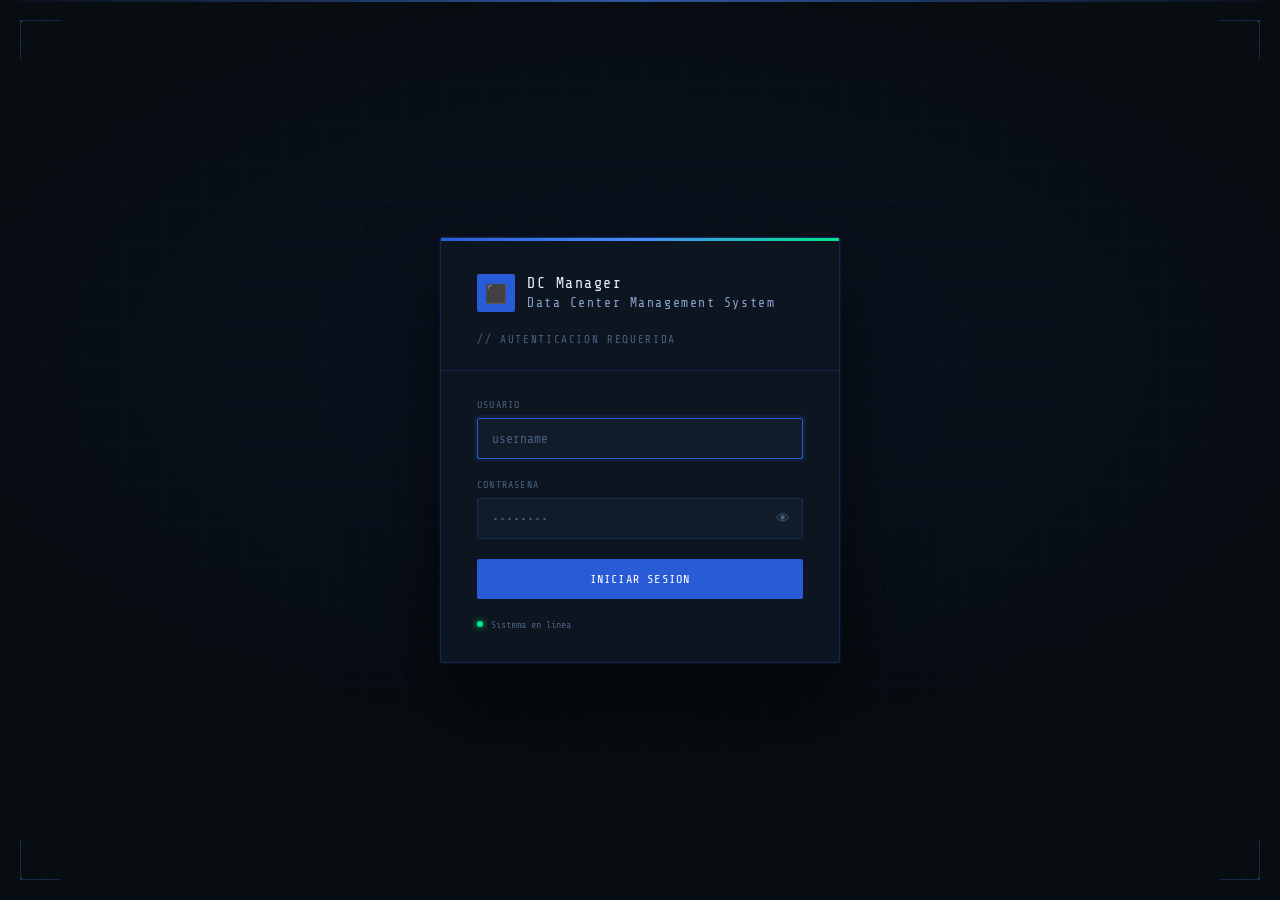
<file: dcm_final_v3/index.html>
<!DOCTYPE html>
<html lang="es">
<head>
  <meta charset="UTF-8">
  <meta name="viewport" content="width=device-width, initial-scale=1.0">
  <meta name="theme-color" content="#0f141a">
  <meta name="description" content="Gestión visual de racks, equipos y conexiones de Data Center">
  <meta name="apple-mobile-web-app-capable" content="yes">
  <meta name="apple-mobile-web-app-status-bar-style" content="black-translucent">
  <meta name="apple-mobile-web-app-title" content="DCManager">
  <title>Data Center Manager</title>
  <link rel="manifest" href="manifest.json">
  <link rel="apple-touch-icon" href="icons/icon-192.png">
  <link rel="icon" type="image/png" sizes="192x192" href="icons/icon-192.png">
  <link rel="stylesheet" href="styles.css">
</head>
<body>

<div id="app">

  <!-- ── TOPBAR ──────────────────────────────────────── -->
  <header id="topbar">
    <div class="topbar-logo">⬛ DC Manager</div>
    <div class="topbar-sep"></div>

    <!-- Locacion dropdown -->
    <div id="locacionDropdownWrap"></div>

    <div class="topbar-sep"></div>
    <span class="topbar-site-label">SITE:</span>
    <div class="site-btns" id="siteBtns"></div>
    <div class="topbar-spacer"></div>

    <!-- Barra de busqueda global -->
    <div class="global-search-wrap" id="globalSearchWrap">
      <div class="global-search-box">
        <span class="search-icon">🔍</span>
        <input type="text" id="globalSearch" placeholder="Buscar racks, equipos, conexiones..." autocomplete="off">
        <button class="search-clear-btn" id="searchClearBtn" title="Limpiar">✕</button>
      </div>
      <div class="search-dropdown" id="searchDropdown"></div>
    </div>

    <div class="topbar-sep"></div>

    <!-- Importar -->
    <button class="btn sm btn-import" id="btnImport" title="Importar CSV">⬆ Importar</button>
    <div class="topbar-sep"></div>

    <!-- Indicador MySQL -->
    <span id="syncStatus" class="sync-badge sync-loading">⟳ Conectando…</span>
    <div class="topbar-sep"></div>

    <button class="btn-theme" id="btnTheme" title="Cambiar tema [Alt+T]">☀️</button>
  </header>

  <!-- ── PANEL IZQUIERDO — Lista de Racks ────────────── -->
  <aside id="panel-left">
    <div class="panel-header">
      <span class="panel-title">RACKS</span>
      <button class="btn sm primary" id="btnNewRack" title="Nuevo rack [Alt+R]">＋ Nuevo</button>
    </div>
    <div class="panel-content">
      <div id="rackList" class="rack-list"></div>
    </div>
  </aside>

  <!-- ── PANEL CENTRAL ────────────────────────────────── -->
  <main id="panel-mid">

    <div id="rackViewPanel">
      <div class="panel-header">
        <span class="panel-title" id="rackViewTitle">RACK VIEW</span>
        <button class="btn sm" id="btnEditRack"  style="display:none" title="Editar rack">✏ Rack</button>
        <button class="btn sm primary" id="btnNewEquipo" style="display:none" title="Nuevo equipo [Alt+E]">＋ Equipo</button>
      </div>
      <div id="rackStats" class="rack-stats"></div>
      <div style="padding: 10px;">
        <div id="rackCanvas" class="rack-frame">
          <div class="empty-state">Selecciona un rack en la columna izquierda</div>
        </div>
      </div>
    </div>

    <div class="sep" style="margin: 0 10px;"></div>

    <div>
      <div class="panel-header">
        <span class="panel-title" id="equiposTitle">EQUIPOS</span>
      </div>
      <div class="panel-content">

        <div id="equipoList"></div>
      </div>
    </div>

  </main>

  <!-- ── PANEL DERECHO ────────────────────────────────── -->
  <aside id="panel-right">

    <div>
      <div class="panel-header">
        <span class="panel-title">DETALLE EQUIPO</span>
        <button class="btn sm" id="btnEditEquipo" style="display:none" title="Editar equipo">✏ Editar</button>
      </div>
      <div class="panel-content" id="equipoDetail">
        <div class="placeholder">
          <div class="placeholder-icon">💾</div>
          Selecciona un equipo
        </div>
      </div>
    </div>

    <div class="sep" style="margin: 0 14px;"></div>

    <div>
      <div class="panel-header">
        <span class="panel-title" id="conexTitle">CONEXIONES</span>
        <button class="btn sm primary" id="btnNewConex" style="display:none" onclick="openConexModal(null)" title="Nueva conexión [Alt+C]">＋</button>
      </div>
      <div class="panel-content">

        <div id="conexList"></div>
      </div>
    </div>

    <div class="sep" style="margin: 0 14px;"></div>

    <div>
      <div class="panel-header">
        <span class="panel-title">DETALLE CONEXION</span>
      </div>
      <div class="panel-content" id="conexDetail">
        <div class="placeholder">
          <div class="placeholder-icon">🔌</div>
          Selecciona una conexión
        </div>
      </div>
    </div>

  </aside>
</div>

<!-- ── MODAL OVERLAY ──────────────────────────────────── -->
<div id="overlay">
  <div class="modal" id="modal">
    <div class="modal-header">
      <span class="modal-title" id="modalTitle">—</span>
      <button class="modal-close" onclick="closeModal()" title="Cerrar [Esc]">✕</button>
    </div>
    <div class="modal-body"   id="modalBody"></div>
    <div class="modal-footer" id="modalFooter"></div>
  </div>
</div>

<script type="module" src="app.js"></script>
</body>
</html>
</file>
<file: dcm_final_v3/styles.css>
/* =========================================================
   styles.css — Data Center Manager PWA
   Inspirado fielmente en el Styles.css original JavaFX
========================================================= */

@import url('https://fonts.googleapis.com/css2?family=Share+Tech+Mono&family=Rajdhani:wght@400;600;700&family=IBM+Plex+Mono:wght@400;700&display=swap');

/* ── Reset + Variables ──────────────────────────────────── */
*, *::before, *::after { box-sizing: border-box; margin: 0; padding: 0; }

:root {
  /* Dark theme (default) */
  --bg:          #0b0e14;
  --bg2:         #0f141a;
  --bg3:         #111a24;
  --bg4:         #1a2535;
  --border:      rgba(255,255,255,0.10);
  --border2:     rgba(255,255,255,0.16);
  --text:        #e8eef6;
  --text2:       #c0cfe0;
  --text3:       rgba(192,207,224,0.55);
  --accent:      #2a5bd7;
  --accent2:     #4a9eff;
  --green:       #00c86e;
  --red:         #ff4d00;
  --mono:        'IBM Plex Mono', 'Share Tech Mono', monospace;
  --sans:        'Rajdhani', sans-serif;
  --unit-h:      34px;
  --radius:      10px;
  --transition:  0.18s ease;
}

/* Light theme override */
body.light {
  --bg:      #eef2f7;
  --bg2:     #f0f4f9;
  --bg3:     #ffffff;
  --bg4:     #dde6f0;
  --border:  rgba(0,0,0,0.12);
  --border2: rgba(0,0,0,0.18);
  --text:    #1a2332;
  --text2:   #2a3d55;
  --text3:   rgba(26,35,50,0.45);
  --accent:  #2a5bd7;
  --accent2: #1133aa;
  --green:   #009940;
  --red:     #cc2200;
}

html, body {
  height: 100%; width: 100%;
  font-family: var(--sans);
  font-size: 14px;
  background: var(--bg);
  color: var(--text);
  overflow: hidden;
}

/* ── Layout ─────────────────────────────────────────────── */
#app {
  display: grid;
  grid-template-columns: 260px 1fr 1fr;
  grid-template-rows: 48px 1fr;
  height: 100vh;
}

#topbar {
  grid-column: 1 / -1;
  grid-row: 1;
  background: var(--bg2);
  border-bottom: 1px solid var(--border);
  display: flex;
  align-items: center;
  padding: 0 16px;
  gap: 12px;
  user-select: none;
  z-index: 100;
}

#panel-left  { grid-column: 1; grid-row: 2; border-right: 1px solid var(--border); overflow-y: auto; }
#panel-mid   { grid-column: 2; grid-row: 2; border-right: 1px solid var(--border); overflow-y: auto; }
#panel-right { grid-column: 3; grid-row: 2; overflow-y: auto; }

@media (max-width: 900px) {
  #app {
    grid-template-columns: 1fr;
    grid-template-rows: 48px auto auto auto;
    height: auto;
    overflow: auto;
  }
  html, body { overflow: auto; }
  #panel-left, #panel-mid, #panel-right {
    border: none;
    border-bottom: 1px solid var(--border);
  }
}

/* ── Topbar ─────────────────────────────────────────────── */
.topbar-logo {
  font-family: var(--mono);
  font-size: 13px;
  font-weight: 700;
  color: var(--accent2);
  letter-spacing: 2px;
  text-transform: uppercase;
  white-space: nowrap;
  flex-shrink: 0;
}
.topbar-sep {
  width: 1px; height: 24px;
  background: var(--border);
  flex-shrink: 0;
}
.topbar-site-label {
  font-size: 11px;
  color: var(--text3);
  font-family: var(--mono);
  letter-spacing: 1px;
}
.site-btns { display: flex; gap: 4px; }

.btn-site {
  font-family: var(--mono);
  font-size: 12px; font-weight: 700;
  padding: 4px 10px;
  background: var(--bg3);
  border: 1px solid var(--border);
  border-radius: 6px;
  color: var(--text2);
  cursor: pointer;
  transition: var(--transition);
}
.btn-site:hover { background: var(--bg4); }
.btn-site.active { background: var(--accent); color: #fff; border-color: transparent; }

.topbar-spacer { flex: 1; }

.btn-theme {
  font-size: 16px; background: none; border: none;
  cursor: pointer; padding: 4px 8px; border-radius: 6px;
  color: var(--text2); transition: var(--transition);
}
.btn-theme:hover { background: var(--bg4); }

/* ── Panel headers ──────────────────────────────────────── */
.panel-header {
  display: flex; align-items: center;
  padding: 10px 14px 8px;
  border-bottom: 1px solid var(--border);
  gap: 8px;
  flex-shrink: 0;
}
.panel-title {
  font-family: var(--mono);
  font-size: 11px; font-weight: 700;
  color: var(--text3);
  letter-spacing: 2px;
  text-transform: uppercase;
  flex: 1;
}
.panel-content { padding: 10px 14px; }

/* ── Buttons ────────────────────────────────────────────── */
.btn {
  font-family: var(--sans);
  font-size: 13px; font-weight: 700;
  padding: 7px 14px;
  background: var(--bg4);
  border: 1px solid var(--border);
  border-radius: var(--radius);
  color: var(--text);
  cursor: pointer;
  transition: var(--transition);
  white-space: nowrap;
}
.btn:hover  { background: var(--bg3); border-color: var(--border2); }
.btn:active { opacity: 0.8; }
.btn.primary { background: var(--accent); border-color: transparent; color: #fff; }
.btn.primary:hover { background: #3568e5; }
.btn.danger  { background: rgba(255,77,0,0.12); border-color: rgba(255,77,0,0.3); color: #ff6633; }
.btn.danger:hover { background: rgba(255,77,0,0.22); }
.btn.sm { padding: 4px 10px; font-size: 12px; }
.btn:disabled { opacity: 0.4; cursor: not-allowed; }

/* ── Inputs ─────────────────────────────────────────────── */
input[type=text],
input[type=number],
select,
textarea {
  font-family: var(--sans);
  font-size: 13px;
  padding: 7px 10px;
  background: var(--bg3);
  border: 1px solid var(--border);
  border-radius: var(--radius);
  color: var(--text);
  outline: none;
  width: 100%;
  transition: border-color var(--transition);
}
input::placeholder { color: var(--text3); }
input:focus, select:focus, textarea:focus { border-color: var(--accent2); }

/* ── Rack list ──────────────────────────────────────────── */
.rack-list { display: flex; flex-direction: column; gap: 4px; }

.rack-item {
  display: flex; align-items: center; gap: 8px;
  padding: 8px 10px;
  border-radius: 8px;
  cursor: pointer;
  border: 1px solid transparent;
  transition: var(--transition);
}
.rack-item:hover    { background: rgba(255,255,255,0.04); border-color: var(--border); }
.rack-item.selected { background: rgba(42,91,215,0.15);   border-color: rgba(42,91,215,0.4); }
.rack-item.dragging { opacity: 0.4; }
.rack-item.drag-over { border-color: var(--accent2); background: rgba(74,158,255,0.12); }
.rack-drag-handle {
  cursor: grab; color: var(--text3); font-size: 14px;
  flex-shrink: 0; line-height: 1; user-select: none;
}
.rack-drag-handle:active { cursor: grabbing; }

/* ── Drag & drop de equipos en el rack ─────────────────── */
.equipo-block.dragging { opacity: 0.4; }
.equipo-block.drag-over,
.rack-unit.drag-over { outline: 2px dashed var(--accent2); outline-offset: -2px; background: rgba(74,158,255,0.10); }

.rack-id {
  font-family: var(--mono);
  font-size: 11px; font-weight: 700;
  color: var(--accent2); min-width: 36px;
}
.rack-info  { flex: 1; min-width: 0; }
.rack-name  { font-size: 13px; font-weight: 700; color: var(--text); white-space: nowrap; overflow: hidden; text-overflow: ellipsis; }
.rack-meta  { font-size: 11px; color: var(--text3); font-family: var(--mono); }
.rack-ubadge {
  font-family: var(--mono); font-size: 10px;
  padding: 2px 6px; background: var(--bg3);
  border: 1px solid var(--border); border-radius: 4px;
  color: var(--text3); flex-shrink: 0;
}

/* ── Rack visual view ───────────────────────────────────── */
.rack-frame {
  background: rgba(255,255,255,0.02);
  border: 1px solid var(--border);
  border-radius: 12px;
  overflow: hidden;
}
/* equivalente a .rack-chassis del CSS original */
body.light .rack-frame {
  background: rgba(0,0,0,0.02);
  border-color: rgba(0,0,0,0.14);
}

.rack-stats {
  display: flex; gap: 12px;
  padding: 6px 10px;
  background: rgba(255,255,255,0.02);
  border-bottom: 1px solid var(--border);
  font-family: var(--mono); font-size: 10px; color: var(--text3);
  flex-wrap: wrap;
}
.rack-stat-val { color: var(--text2); font-weight: 700; }

/* U slots */
.rack-unit {
  display: flex; align-items: center;
  height: var(--unit-h);
  border-bottom: 1px solid rgba(255,255,255,0.06);
  transition: background var(--transition);
  cursor: pointer;
  padding: 0 4px;
}
.rack-unit:hover { background: rgba(255,255,255,0.05); }
body.light .rack-unit { border-bottom-color: rgba(0,0,0,0.06); }
body.light .rack-unit:hover { background: rgba(0,0,0,0.04); }

.rack-unit-empty { background: rgba(255,255,255,0.01); }
body.light .rack-unit-empty { background: rgba(0,0,0,0.01); }

.u-num {
  font-family: var(--mono); font-size: 10px; font-weight: 700;
  color: rgba(232,238,246,0.4); min-width: 26px; padding-left: 4px;
  flex-shrink: 0;
}
body.light .u-num { color: rgba(26,35,50,0.35); }

.screw { font-size: 9px; color: #252525; flex-shrink: 0; padding: 0 3px; }
body.light .screw { color: #8a9aaa; }

.slot-empty-text {
  font-family: var(--mono); font-size: 10px;
  color: rgba(232,238,246,0.25); flex: 1;
  overflow: hidden; text-overflow: ellipsis; white-space: nowrap;
}
body.light .slot-empty-text { color: rgba(26,35,50,0.25); }

.install-hint {
  font-family: var(--mono); font-size: 9px;
  color: rgba(74,158,255,0.0); transition: color var(--transition);
}
.rack-unit:hover .install-hint { color: rgba(74,158,255,0.7); }

/* Equipo block */
.equipo-block {
  border: 1px solid var(--border2);
  border-radius: 10px; overflow: hidden;
  background: rgba(255,255,255,0.04);
  cursor: pointer; transition: var(--transition);
  margin: 1px 0;
}
.equipo-block:hover   { background: rgba(255,255,255,0.07); }
.equipo-block.selected { border-color: rgba(42,91,215,0.8); background: rgba(42,91,215,0.12); }

body.light .equipo-block         { background: rgba(255,255,255,0.7); border-color: rgba(0,0,0,0.14); }
body.light .equipo-block:hover   { background: rgba(255,255,255,0.85); }
body.light .equipo-block.selected { border-color: rgba(42,91,215,0.85); background: rgba(42,91,215,0.10); }

/* LED strip */
.led-strip { width: 5px; flex-shrink: 0; align-self: stretch; }
.led-active   { background: #00c86e; box-shadow: 0 0 6px #00c86e88; }
.led-error    { background: #ff4d00; box-shadow: 0 0 6px #ff4d0088; }
.led-inactive { background: #333; }

body.light .led-active   { background: #009940; box-shadow: 0 0 4px #00994066; }
body.light .led-error    { background: #cc2200; box-shadow: 0 0 4px #cc220066; }
body.light .led-inactive { background: #ccc; }

.eq-header {
  display: flex; align-items: center;
  height: var(--unit-h);
  padding: 0 8px 0 0;
  border-bottom: 1px solid rgba(255,255,255,0.07);
  gap: 6px;
}
body.light .eq-header { border-bottom-color: rgba(0,0,0,0.07); }

.eq-name  { font-family: var(--mono); font-size: 11px; font-weight: 700; color: var(--text); min-width: 80px; white-space: nowrap; overflow: hidden; text-overflow: ellipsis; }
.eq-model { font-family: var(--mono); font-size: 9px; color: #404858; flex: 1; overflow: hidden; text-overflow: ellipsis; white-space: nowrap; }
body.light .eq-model { color: #8899bb; }
.eq-svc   { font-family: var(--mono); font-size: 9px; font-weight: 700; color: #386888; white-space: nowrap; }
body.light .eq-svc { color: #2a5a88; }

.eq-line {
  display: flex; align-items: center;
  height: var(--unit-h);
  border-bottom: 1px solid rgba(255,255,255,0.05);
}
body.light .eq-line { border-bottom-color: rgba(0,0,0,0.05); }

.eq-vent { font-family: var(--mono); font-size: 9px; color: #1a1a1a; flex: 1; padding: 0 6px; overflow: hidden; white-space: nowrap; }
body.light .eq-vent { color: #b0bcc8; }
.u-sec   { font-family: var(--mono); font-size: 9px; font-weight: 700; color: #282828; padding-right: 6px; }
body.light .u-sec { color: #7a8a99; }

.rack-led-divider { width: 2px; height: 26px; background: #0a0a0a; flex-shrink: 0; }
body.light .rack-led-divider { background: #ccd5de; }

/* Port badges */
.port-badge {
  font-family: var(--mono); font-size: 9px;
  padding: 1px 5px; border-radius: 3px; border: 1px solid;
  white-space: nowrap; flex-shrink: 0;
}
.port-eth    { background: linear-gradient(to bottom,#102048,#081430); border-color:#1848a0; color:#4088ff; }
.port-fiber  { background: linear-gradient(to bottom,#3a1800,#200e00); border-color:#804800; color:#ff8828; }
.port-serial { background: linear-gradient(to bottom,#0a2810,#051408); border-color:#206040; color:#30c860; }
.port-generic { background: #1e1e1e; border-color:#383838; color:#787878; }

body.light .port-eth    { background:#e8eeff; border-color:#2244bb; color:#1133aa; }
body.light .port-fiber  { background:#fff3e0; border-color:#cc7700; color:#aa4400; }
body.light .port-serial { background:#e8f5ec; border-color:#2a8050; color:#1a6030; }
body.light .port-generic { background:#f0f0f0; border-color:#aaa; color:#555; }

/* ── Pills ──────────────────────────────────────────────── */
.pill {
  display: inline-block;
  font-family: var(--mono); font-size: 10px; font-weight: 700;
  padding: 2px 8px; border-radius: 999px;
  border: 1px solid rgba(255,255,255,0.14);
  color: var(--text2); white-space: nowrap; flex-shrink: 0;
}
.pill-active   { background: rgba(0,200,110,0.15); border-color: rgba(0,200,110,0.35); color: #00c86e; }
.pill-inactive { background: rgba(255,255,255,0.06); border-color: rgba(255,255,255,0.12); }
.pill-error    { background: rgba(255,77,0,0.15); border-color: rgba(255,77,0,0.35); color: #ff6633; }

body.light .pill { border-color: rgba(0,0,0,0.14); color: var(--text2); }
body.light .pill-active   { background: rgba(0,160,80,0.12); border-color: rgba(0,160,80,0.3); color: #007030; }
body.light .pill-inactive { background: rgba(0,0,0,0.06); border-color: rgba(0,0,0,0.12); }
body.light .pill-error    { background: rgba(200,40,0,0.10); border-color: rgba(200,40,0,0.28); color: #aa2200; }

/* ── Equipo list ────────────────────────────────────────── */
.eq-list-item {
  display: flex; align-items: center; gap: 8px;
  padding: 8px 10px; border-radius: 8px;
  border: 1px solid transparent; cursor: pointer;
  transition: var(--transition);
}
.eq-list-item:hover    { background: rgba(255,255,255,0.04); border-color: var(--border); }
.eq-list-item.selected { background: rgba(42,91,215,0.12); border-color: rgba(42,91,215,0.35); }

.eq-u-badge {
  font-family: var(--mono); font-size: 10px; font-weight: 700;
  padding: 2px 7px; border-radius: 5px;
  background: var(--bg4); border: 1px solid var(--border);
  color: var(--text3); min-width: 36px; text-align: center;
}
.eq-list-name  { font-weight: 700; font-size: 13px; min-width: 90px; white-space: nowrap; overflow: hidden; text-overflow: ellipsis; }
.eq-list-model { font-size: 11px; color: var(--text3); font-family: var(--mono); flex: 1; white-space: nowrap; overflow: hidden; text-overflow: ellipsis; }

/* ── Detail panel ───────────────────────────────────────── */
.detail-box {
  background: rgba(255,255,255,0.02);
  border: 1px solid var(--border);
  border-radius: 10px; padding: 12px;
}
body.light .detail-box { background: rgba(0,0,0,0.02); }

.detail-row {
  display: flex; gap: 8px; align-items: flex-start;
  padding: 4px 0; border-bottom: 1px solid rgba(255,255,255,0.04);
}
.detail-row:last-child { border-bottom: none; }
body.light .detail-row { border-bottom-color: rgba(0,0,0,0.05); }

.detail-key {
  font-family: var(--mono); font-size: 10px; font-weight: 700;
  color: var(--text3); min-width: 90px;
  padding-top: 1px; letter-spacing: 0.5px;
}
.detail-val { font-size: 13px; color: var(--text); word-break: break-all; flex: 1; }

/* ── Conexion list ──────────────────────────────────────── */
.conn-item {
  display: flex; align-items: center; gap: 8px;
  padding: 7px 10px; border-radius: 8px;
  border: 1px solid transparent; cursor: pointer;
  transition: var(--transition);
}
.conn-item:hover    { background: rgba(255,255,255,0.04); border-color: var(--border); }
.conn-item.selected { background: rgba(42,91,215,0.12); border-color: rgba(42,91,215,0.35); }

.led-dot { font-size: 10px; flex-shrink: 0; }
.led-dot-activo   { color: #00c86e; text-shadow: 0 0 6px #00c86e; }
.led-dot-error    { color: #ff4d00; text-shadow: 0 0 6px #ff4d00; }
.led-dot-inactivo { color: #444; }
body.light .led-dot-activo   { color: #009940; text-shadow: 0 0 4px #009940; }
body.light .led-dot-error    { color: #cc2200; text-shadow: 0 0 4px #cc2200; }
body.light .led-dot-inactivo { color: #aaa; }

.conn-id    { font-family: var(--mono); font-size: 10px; color: var(--text3); min-width: 60px; }
.conn-arrow { font-family: var(--mono); font-size: 9px; color: #2a4a5a; flex-shrink: 0; }
body.light .conn-arrow { color: #8899bb; }
.conn-dest  { font-family: var(--mono); font-size: 11px; font-weight: 700; color: #5888a8; flex: 1; white-space: nowrap; overflow: hidden; text-overflow: ellipsis; }
body.light .conn-dest { color: #224488; }

/* ── Modal ──────────────────────────────────────────────── */
#overlay {
  position: fixed; inset: 0;
  background: rgba(0,0,0,0.65);
  z-index: 500; display: none;
  align-items: center; justify-content: center;
}
#overlay.active { display: flex; }

.modal {
  background: var(--bg2);
  border: 1px solid var(--border2);
  border-radius: 14px;
  width: 480px; max-width: 95vw;
  max-height: 92vh; overflow-y: auto;
  display: flex; flex-direction: column;
  animation: fadeUp 0.18s ease;
}
@keyframes fadeUp {
  from { opacity: 0; transform: translateY(16px); }
  to   { opacity: 1; transform: none; }
}

.modal-header {
  display: flex; align-items: center; gap: 8px;
  padding: 16px 18px 12px;
  border-bottom: 1px solid var(--border);
  flex-shrink: 0;
}
.modal-title {
  font-family: var(--mono); font-size: 12px; font-weight: 700;
  color: var(--text); letter-spacing: 1px; flex: 1;
}
.modal-close {
  background: none; border: none; color: var(--text3);
  font-size: 18px; cursor: pointer; padding: 0 4px;
  transition: color var(--transition);
}
.modal-close:hover { color: var(--text); }

.modal-body   { padding: 16px 18px; flex: 1; }
.modal-footer {
  padding: 12px 18px 16px;
  border-top: 1px solid var(--border);
  display: flex; justify-content: flex-end; gap: 8px;
  flex-shrink: 0;
}

.form-grid {
  display: grid;
  grid-template-columns: 100px 1fr;
  gap: 8px 10px;
  align-items: center;
}
.form-label {
  font-family: var(--mono); font-size: 11px; font-weight: 700;
  color: var(--text3); text-align: right; letter-spacing: 0.5px;
}

/* ── Slot grid ──────────────────────────────────────────── */
.slot-grid {
  display: grid;
  grid-template-columns: repeat(5, 1fr);
  gap: 4px; max-height: 220px; overflow-y: auto;
  padding: 6px;
  background: rgba(255,255,255,0.02);
  border: 1px solid var(--border); border-radius: 8px;
}
.slot-btn {
  font-family: var(--mono); font-size: 10px; font-weight: 700;
  padding: 5px 4px; border-radius: 5px;
  border: 1px solid var(--border);
  background: var(--bg3); color: var(--text2);
  cursor: pointer; text-align: center;
  transition: var(--transition);
}
.slot-btn:hover    { background: var(--bg4); }
.slot-btn.selected { background: #1a3d6e; border-color: #4a9eff; color: #fff; }
.slot-btn.occupied { background: #3a1a1a; border-color: rgba(255,80,0,0.4); color: #ff7070; cursor: not-allowed; }

body.light .slot-btn.occupied { background: #fde8e8; border-color: rgba(200,40,0,0.3); color: #aa2200; }

/* ── Alert / Confirm ────────────────────────────────────── */
.alert-overlay {
  position: fixed; inset: 0;
  background: rgba(0,0,0,0.7);
  z-index: 1000;
  display: flex; align-items: center; justify-content: center;
}
.alert-box {
  background: var(--bg2);
  border: 1px solid var(--border2);
  border-radius: 12px;
  padding: 22px 24px;
  max-width: 380px; width: 90vw;
  animation: fadeUp 0.15s ease;
}
.alert-msg  { font-size: 14px; color: var(--text); margin-bottom: 18px; line-height: 1.6; }
.alert-btns { display: flex; justify-content: flex-end; gap: 8px; }

/* ── Context menu ───────────────────────────────────────── */
.ctx-menu {
  position: fixed;
  background: var(--bg2);
  border: 1px solid var(--border2);
  border-radius: 8px; padding: 4px;
  z-index: 999; min-width: 190px;
  box-shadow: 0 8px 32px rgba(0,0,0,0.6);
  animation: fadeUp 0.12s ease;
}
.ctx-item {
  font-size: 13px; padding: 8px 12px;
  border-radius: 5px; cursor: pointer;
  color: var(--text); transition: background var(--transition);
}
.ctx-item:hover        { background: rgba(255,255,255,0.06); }
.ctx-item.danger       { color: #ff6633; }
.ctx-item.danger:hover { background: rgba(255,77,0,0.10); }
.ctx-sep { height: 1px; background: var(--border); margin: 4px 0; }

/* ── Misc helpers ───────────────────────────────────────── */
.section-label {
  font-family: var(--mono); font-size: 10px; font-weight: 700;
  color: var(--text3); letter-spacing: 1.5px; text-transform: uppercase;
  margin: 12px 0 6px;
}
.section-label:first-child { margin-top: 0; }

.hint      { font-size: 11px; color: var(--text3); font-family: var(--mono); }
.error-text { font-size: 12px; color: #ff4d4d; font-weight: 700; margin-top: 6px; }
body.light .error-text { color: #cc2200; }

.search-row { display: flex; gap: 6px; align-items: center; margin-bottom: 8px; }
.search-row input { flex: 1; }

.action-row { display: flex; gap: 6px; flex-wrap: wrap; margin-top: 10px; }
.sep        { height: 1px; background: var(--border); margin: 10px 0; }

.empty-state {
  text-align: center; padding: 28px;
  font-family: var(--mono); font-size: 11px;
  color: var(--text3); line-height: 2.2;
}
.placeholder {
  display: flex; flex-direction: column;
  align-items: center; justify-content: center;
  height: 140px; color: var(--text3);
  font-family: var(--mono); font-size: 12px;
  text-align: center; gap: 8px;
}
.placeholder-icon { font-size: 32px; opacity: 0.3; }

/* ── Scrollbars ─────────────────────────────────────────── */
::-webkit-scrollbar { width: 6px; height: 6px; }
::-webkit-scrollbar-track { background: transparent; }
::-webkit-scrollbar-thumb { background: rgba(255,255,255,0.12); border-radius: 3px; }
body.light ::-webkit-scrollbar-thumb { background: rgba(0,0,0,0.14); }

/* ── Indicador de estado MySQL ──────────────────────────── */
.sync-badge {
  font-family: var(--mono);
  font-size: 11px; font-weight: 700;
  padding: 3px 10px; border-radius: 6px;
  border: 1px solid;
  white-space: nowrap;
  flex-shrink: 0;
  transition: var(--transition);
}
.sync-loading { background: rgba(74,158,255,0.10); border-color: rgba(74,158,255,0.30); color: #4a9eff; }
.sync-ok      { background: rgba(0,200,110,0.10);  border-color: rgba(0,200,110,0.30);  color: #00c86e; }
.sync-offline { background: rgba(255,255,255,0.05);border-color: rgba(255,255,255,0.15);color: var(--text3); }
.sync-error   { background: rgba(255,77,0,0.10);   border-color: rgba(255,77,0,0.30);   color: #ff6633; }

body.light .sync-ok      { background: rgba(0,160,80,0.10);  border-color: rgba(0,160,80,0.25);  color: #007030; }
body.light .sync-error   { background: rgba(200,40,0,0.08);  border-color: rgba(200,40,0,0.25);  color: #aa2200; }
body.light .sync-offline { background: rgba(0,0,0,0.04);     border-color: rgba(0,0,0,0.14);     color: var(--text3); }
body.light .sync-loading { background: rgba(42,91,215,0.08); border-color: rgba(42,91,215,0.25); color: var(--accent); }

/* ── Botones de acción en rack items ────────────────────── */
.rack-actions {
  display: flex;
  gap: 3px;
  opacity: 0;
  transition: opacity var(--transition);
  flex-shrink: 0;
}
.rack-item:hover .rack-actions,
.rack-item.selected .rack-actions {
  opacity: 1;
}
.btn-rack-edit,
.btn-rack-delete {
  background: none;
  border: 1px solid var(--border);
  border-radius: 5px;
  padding: 2px 6px;
  font-size: 12px;
  cursor: pointer;
  color: var(--text2);
  transition: var(--transition);
  line-height: 1.4;
}
.btn-rack-edit:hover   { background: rgba(42,91,215,0.2); border-color: rgba(42,91,215,0.4); }
.btn-rack-delete:hover { background: rgba(255,77,0,0.15); border-color: rgba(255,77,0,0.35); color: #ff6633; }

/* ── Import Button ───────────────────────────────────────── */
.btn-import {
  background: rgba(0,200,110,0.12);
  border-color: rgba(0,200,110,0.3);
  color: #00c86e;
  letter-spacing: 1px;
}
.btn-import:hover { background: rgba(0,200,110,0.22); border-color: rgba(0,200,110,0.5); }
body.light .btn-import { background: rgba(0,160,80,0.10); border-color: rgba(0,160,80,0.3); color: #007030; }

/* ── Import Modal ────────────────────────────────────────── */
.import-tabs {
  display: flex; gap: 4px; margin-bottom: 16px;
}
.import-tab {
  flex: 1; padding: 8px 0; font-family: var(--mono);
  font-size: 11px; font-weight: 700; letter-spacing: 1.5px;
  text-transform: uppercase; text-align: center;
  background: var(--bg3); border: 1px solid var(--border);
  border-radius: var(--radius); color: var(--text3);
  cursor: pointer; transition: var(--transition);
}
.import-tab:hover { background: var(--bg4); color: var(--text); }
.import-tab.active {
  background: rgba(42,91,215,0.18); border-color: rgba(42,91,215,0.5);
  color: #fff;
}
.import-drop-zone {
  border: 2px dashed var(--border2); border-radius: 10px;
  padding: 28px 20px; text-align: center;
  font-family: var(--mono); font-size: 12px; color: var(--text3);
  cursor: pointer; transition: var(--transition);
  background: rgba(255,255,255,0.01);
}
.import-drop-zone:hover, .import-drop-zone.dragover {
  border-color: rgba(42,91,215,0.6);
  background: rgba(42,91,215,0.06);
  color: var(--text);
}
.import-drop-zone .drop-icon { font-size: 28px; margin-bottom: 8px; }
.import-preview {
  margin-top: 14px; max-height: 220px; overflow-y: auto;
  border: 1px solid var(--border); border-radius: 8px;
  font-family: var(--mono); font-size: 11px;
}
.import-preview table {
  width: 100%; border-collapse: collapse;
}
.import-preview th {
  position: sticky; top: 0;
  background: var(--bg3); color: var(--text3);
  padding: 5px 8px; text-align: left;
  border-bottom: 1px solid var(--border2);
  font-size: 10px; letter-spacing: 1px; text-transform: uppercase;
}
.import-preview td {
  padding: 4px 8px; border-bottom: 1px solid rgba(255,255,255,0.04);
  color: var(--text); max-width: 160px;
  white-space: nowrap; overflow: hidden; text-overflow: ellipsis;
}
.import-preview tr:hover td { background: rgba(255,255,255,0.03); }
.import-preview .cell-na { color: var(--text3); font-style: italic; }
.import-preview .cell-ok { color: #00c86e; }
.import-preview .cell-warn { color: #ffaa33; }
.import-stats {
  display: flex; gap: 12px; margin-top: 10px; flex-wrap: wrap;
}
.import-stat {
  font-family: var(--mono); font-size: 11px;
  padding: 4px 10px; border-radius: 5px;
  background: var(--bg3); border: 1px solid var(--border);
  color: var(--text3);
}
.import-stat b { color: var(--text); }
.import-hint {
  font-family: var(--mono); font-size: 10px; color: var(--text3);
  margin-top: 10px; line-height: 1.8;
}
.import-result {
  margin-top: 12px; padding: 10px 14px;
  border-radius: 8px; font-family: var(--mono); font-size: 12px;
  display: none;
}
.import-result.ok    { background: rgba(0,200,110,0.10); border: 1px solid rgba(0,200,110,0.3); color: #00c86e; }
.import-result.error { background: rgba(255,77,0,0.10);  border: 1px solid rgba(255,77,0,0.3);  color: #ff6633; }

/* ════════════════════════════════════════════════════════
   LOCACION DROPDOWN
   ════════════════════════════════════════════════════════ */
.loc-dropdown { position: relative; }

.loc-dropdown-btn {
  display: flex; align-items: center; gap: 6px;
  background: var(--bg3); border: 1px solid var(--border2);
  border-radius: var(--radius); padding: 4px 10px;
  color: var(--text); font-size: 12px; font-weight: 700;
  font-family: var(--sans); cursor: pointer;
  transition: var(--transition); white-space: nowrap;
  max-width: 180px;
}
.loc-dropdown-btn:hover { background: var(--bg4); border-color: var(--accent); }
.loc-icon  { font-size: 13px; flex-shrink: 0; }
.loc-arrow { font-size: 10px; opacity: .6; flex-shrink: 0; transition: transform var(--transition); }
#locDropdownMenu.open ~ .loc-dropdown-btn .loc-arrow,
.loc-dropdown-btn:has(+ .loc-dropdown-menu.open) .loc-arrow { transform: rotate(180deg); }

#locDropdownLabel { overflow: hidden; text-overflow: ellipsis; white-space: nowrap; max-width: 120px; }

.loc-dropdown-menu {
  display: none; position: absolute; top: calc(100% + 6px); left: 0;
  min-width: 240px; background: var(--bg2);
  border: 1px solid var(--border2); border-radius: 10px;
  padding: 4px; z-index: 500;
  box-shadow: 0 8px 32px rgba(0,0,0,0.5);
  animation: fadeUp 0.12s ease;
}
.loc-dropdown-menu.open { display: block; }

.loc-menu-item {
  display: flex; align-items: center; justify-content: space-between;
  padding: 8px 10px; border-radius: 6px; cursor: pointer;
  font-size: 13px; color: var(--text);
  transition: background var(--transition);
}
.loc-menu-item:hover  { background: rgba(255,255,255,0.06); }
.loc-menu-item.active { background: rgba(42,91,215,0.15); color: #fff; }
.loc-menu-name { flex: 1; overflow: hidden; text-overflow: ellipsis; white-space: nowrap; }

.loc-menu-actions { display: flex; gap: 2px; opacity: 0; transition: opacity var(--transition); flex-shrink: 0; }
.loc-menu-item:hover .loc-menu-actions { opacity: 1; }
.loc-menu-btn {
  background: none; border: none; cursor: pointer; padding: 2px 5px;
  border-radius: 4px; font-size: 12px; color: var(--text3);
  transition: var(--transition);
}
.loc-menu-btn:hover       { background: rgba(255,255,255,0.1); color: var(--text); }
.loc-menu-btn.danger:hover{ background: rgba(255,77,0,0.15); color: #ff6633; }

.loc-menu-sep    { height: 1px; background: var(--border); margin: 4px 0; }
.loc-menu-action { color: var(--accent2); font-weight: 700; font-size: 12px; font-family: var(--mono); }
.loc-menu-action:hover { background: rgba(42,91,215,0.1); }

/* Site add button */
.btn-site-add {
  background: transparent !important;
  border: 1px dashed var(--border2) !important;
  color: var(--text3) !important;
  padding: 3px 8px !important;
}
.btn-site-add:hover { border-color: var(--accent2) !important; color: var(--accent2) !important; background: rgba(42,91,215,0.08) !important; }

body.light .loc-dropdown-btn { background: rgba(0,0,0,0.06); }
body.light .loc-dropdown-menu { background: #fff; box-shadow: 0 8px 32px rgba(0,0,0,0.15); }
body.light .loc-menu-item:hover { background: rgba(0,0,0,0.04); }
body.light .loc-menu-item.active { background: rgba(42,91,215,0.10); }

/* ── Import: nuevos estilos preview ── */
.preview-section-title {
  font-family: var(--mono); font-size: 11px; font-weight: 700;
  color: var(--accent2); letter-spacing: 0.08em;
  margin: 14px 0 6px; padding: 4px 8px;
  background: rgba(42,91,215,0.08); border-left: 3px solid var(--accent2);
  border-radius: 0 4px 4px 0;
}
.cell-new  { color: #66ffaa; font-weight: 700; }
.cell-warn { color: #ffaa33; font-weight: 700; }

.import-hint-block {
  font-size: 11px; line-height: 1.6; color: var(--text3);
  margin-bottom: 14px; padding: 12px 14px;
  background: var(--bg3); border: 1px solid var(--border);
  border-radius: 8px; overflow-x: auto;
}
.hint-note {
  font-size: 10.5px; color: var(--text3); margin: 5px 0 10px;
  padding: 5px 8px; background: rgba(255,170,51,0.07);
  border-left: 3px solid rgba(255,170,51,0.45); border-radius: 0 4px 4px 0;
}
.hint-note b { color: var(--text); }
.hint-table {
  width: 100%; border-collapse: collapse;
  font-size: 10px; font-family: var(--mono); margin-bottom: 8px;
}
.hint-table thead th {
  padding: 5px 8px; text-align: left; font-weight: 700;
  background: rgba(255,255,255,0.04); border: 1px solid var(--border);
  color: var(--text2); white-space: nowrap; font-size: 10px;
}
.hint-th-req { background: rgba(42,91,215,0.12) !important; color: #aac4ff !important; }
.hint-th-opt { background: rgba(120,120,120,0.08) !important; color: var(--text3) !important; }
.hint-opt-mark { font-size: 8px; opacity: .6; font-weight: 400; }
.hint-desc-row th, .hint-desc-row td {
  font-weight: 400 !important; font-style: italic;
  background: rgba(255,255,255,0.02) !important;
  color: var(--text3) !important; font-size: 9.5px;
}
.hint-table tbody td {
  padding: 4px 8px; border: 1px solid var(--border);
  vertical-align: middle;
}
.hint-td { color: var(--text2); }
.hint-desc-val { color: var(--text3); font-style: italic; font-size: 9.5px; }
.hint-ex-label td {
  background: rgba(42,91,215,0.06) !important; color: var(--text3) !important;
  font-size: 9px; font-weight: 700; letter-spacing: .08em;
  text-transform: uppercase; padding: 3px 8px !important;
}
.hint-ex-val { color: #aac4ff; font-size: 10px; }
.hint-legend {
  display: flex; flex-wrap: wrap; gap: 12px;
  font-size: 10px; color: var(--text3); margin-top: 6px;
}
.hint-leg-item { display: flex; align-items: center; gap: 5px; }
.hint-leg-dot  { width: 10px; height: 10px; border-radius: 2px; flex-shrink: 0; }
.hint-req-dot  { background: rgba(42,91,215,0.35); border: 1px solid #aac4ff; }
.hint-opt-dot  { background: rgba(120,120,120,0.2); border: 1px solid var(--border2); }
/* legacy — por si algo externo los usa */
.hint-col {
  display: inline-block; padding: 1px 6px; margin: 1px 2px;
  background: rgba(42,91,215,0.15); border: 1px solid rgba(42,91,215,0.3);
  border-radius: 4px; color: #aac4ff; font-size: 10px;
}
.hint-sep { color: var(--border2); margin: 0 4px; font-size: 14px; }

.import-result.warn {
  background: rgba(255,170,51,0.08);
  border-color: rgba(255,170,51,0.3);
  color: #ffaa33;
}

/* ════════════════════════════════════════════════════════
   GLOBAL SEARCH BAR
   ════════════════════════════════════════════════════════ */
.global-search-wrap {
  position: relative;
  flex: 1;
  max-width: 380px;
  min-width: 180px;
}

.global-search-box {
  display: flex; align-items: center; gap: 6px;
  background: var(--bg3);
  border: 1px solid var(--border2);
  border-radius: var(--radius);
  padding: 4px 10px;
  transition: var(--transition);
}
.global-search-box:focus-within {
  border-color: var(--accent);
  background: var(--bg4);
  box-shadow: 0 0 0 2px rgba(42,91,215,0.15);
}

.search-icon { font-size: 13px; opacity: .5; flex-shrink: 0; }

.global-search-box input {
  flex: 1;
  background: none; border: none; outline: none;
  color: var(--text); font-family: var(--mono); font-size: 12px;
  min-width: 0;
}
.global-search-box input::placeholder { color: var(--text3); }

.search-clear-btn {
  display: none;
  background: none; border: none; cursor: pointer;
  color: var(--text3); font-size: 12px; padding: 0 2px;
  line-height: 1; flex-shrink: 0;
  transition: color var(--transition);
}
.search-clear-btn:hover { color: var(--text); }

/* Dropdown */
.search-dropdown {
  display: none;
  position: absolute; top: calc(100% + 6px); left: 0; right: 0;
  background: var(--bg2);
  border: 1px solid var(--border2);
  border-radius: 10px;
  max-height: 420px; overflow-y: auto;
  z-index: 600;
  box-shadow: 0 12px 40px rgba(0,0,0,0.55);
  animation: fadeUp 0.1s ease;
}
.search-dropdown.open { display: block; }

.search-scope-row {
  display: flex; align-items: center; justify-content: space-between;
  padding: 8px 12px 6px;
  border-bottom: 1px solid var(--border);
}
.search-scope-pill {
  font-family: var(--mono); font-size: 10px; font-weight: 700;
  padding: 2px 8px; border-radius: 20px;
  background: rgba(42,91,215,0.15); color: var(--accent2);
  border: 1px solid rgba(42,91,215,0.3);
}
.search-scope-all { background: rgba(255,255,255,0.06); color: var(--text3); border-color: var(--border); }
.search-total { font-family: var(--mono); font-size: 10px; color: var(--text3); }

.search-group-label {
  font-family: var(--mono); font-size: 10px; font-weight: 700;
  letter-spacing: 0.08em; color: var(--text3);
  padding: 8px 12px 4px;
  border-top: 1px solid var(--border);
}
.search-group-label:first-of-type { border-top: none; }

.search-result-item {
  display: flex; align-items: center; gap: 8px;
  padding: 8px 12px; cursor: pointer;
  transition: background var(--transition);
}
.search-result-item:hover,
.search-result-item.focused { background: rgba(42,91,215,0.10); }

.sr-icon   { font-size: 14px; flex-shrink: 0; }
.sr-main   { font-family: var(--mono); font-size: 12px; font-weight: 700; color: var(--text); flex-shrink: 0; }
.sr-sub    { font-family: var(--mono); font-size: 10px; color: var(--text3); flex: 1; overflow: hidden; text-overflow: ellipsis; white-space: nowrap; }
.sr-badge  { font-family: var(--mono); font-size: 10px; color: var(--accent2); font-weight: 700; flex-shrink: 0; }
.sr-pill   { flex-shrink: 0; font-size: 9px; padding: 1px 6px; }

.search-empty {
  padding: 16px 12px; text-align: center;
  font-family: var(--mono); font-size: 12px; color: var(--text3);
}
.search-more {
  padding: 4px 12px 8px;
  font-family: var(--mono); font-size: 10px; color: var(--text3);
  font-style: italic;
}

/* Light mode */
body.light .global-search-box { background: rgba(0,0,0,0.05); }
body.light .global-search-box:focus-within { background: #fff; }
body.light .search-dropdown { background: #fff; box-shadow: 0 8px 32px rgba(0,0,0,0.15); }
body.light .search-result-item:hover,
body.light .search-result-item.focused { background: rgba(42,91,215,0.07); }

/* ════════════════════════════════════════════════════════
   AUTH BUTTONS (agregados sin modificar estilos existentes)
   ════════════════════════════════════════════════════════ */
.btn-auth-users {
  background: rgba(74,138,255,0.12);
  border: 1px solid rgba(74,138,255,0.35);
  color: #4a8aff;
}
.btn-auth-users:hover {
  background: rgba(74,138,255,0.22);
  border-color: #4a8aff;
  color: #fff;
}

.btn-auth-logout {
  background: rgba(255,68,85,0.08);
  border: 1px solid rgba(255,68,85,0.28);
  color: #ff6677;
}
.btn-auth-logout:hover {
  background: rgba(255,68,85,0.18);
  border-color: #ff4455;
  color: #ff4455;
}

.auth-user-info {
  font-family: var(--mono);
  font-size: 10px;
  color: var(--text3);
  white-space: nowrap;
  max-width: 120px;
  overflow: hidden;
  text-overflow: ellipsis;
}

/* usuarios.php — form fields (needed by usuarios.php page) */
.field-label-sm {
  display: block;
  font-family: var(--mono); font-size: 10px; letter-spacing: 0.1em;
  color: var(--text3); margin-bottom: 6px;
}
.field-input {
  width: 100%; padding: 8px 10px;
  background: var(--bg2); border: 1px solid var(--border);
  border-radius: 6px; color: var(--text);
  font-family: var(--mono); font-size: 12px;
  outline: none; transition: border-color var(--transition);
}
.field-input:focus { border-color: var(--accent); }
select.field-input { cursor: pointer; }
.btn.danger {
  background: rgba(255,68,85,0.1);
  border-color: rgba(255,68,85,0.25);
  color: #ff4455;
}
.btn.danger:hover { background: rgba(255,68,85,0.2); }

/* btn-logout para usuarios.php */
.btn-logout {
  background: rgba(255,68,85,0.08);
  border: 1px solid rgba(255,68,85,0.28);
  color: #ff6677;
}
.btn-logout:hover {
  background: rgba(255,68,85,0.18);
  border-color: #ff4455;
  color: #ff4455;
}
</file>
